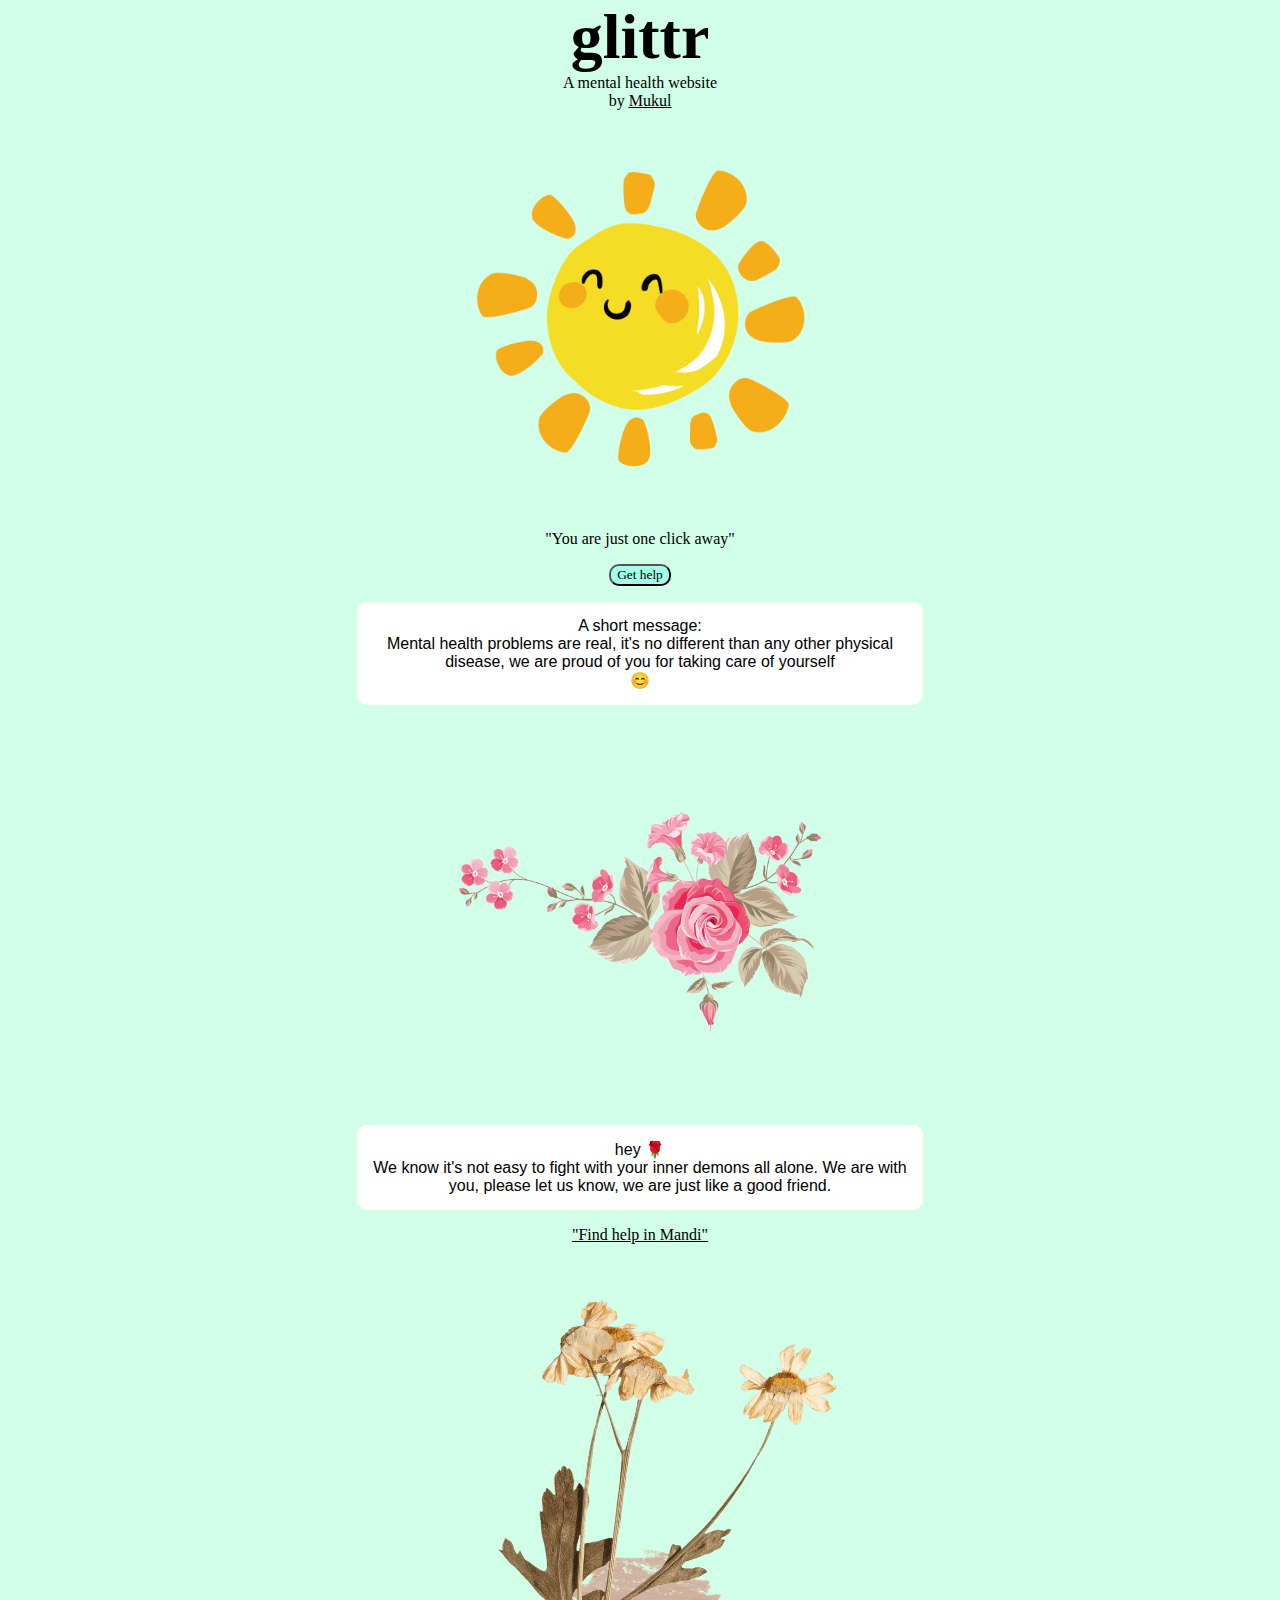
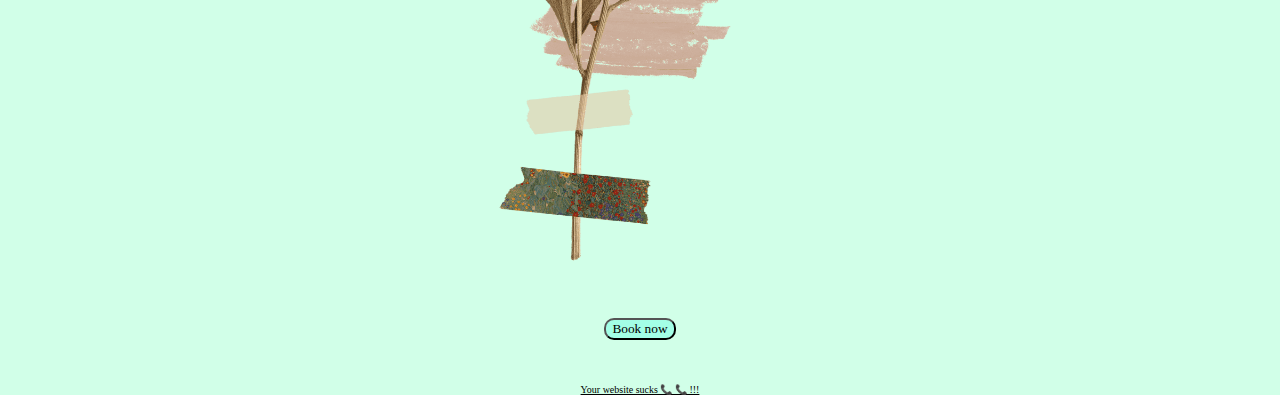
<file: index.html>
<!DOCTYPE html>
<html lang="en">
  <head>
    <meta charset="UTF-8" />
    <meta http-equiv="X-UA-Compatible" content="IE=edge" />
    <meta name="viewport" content="width=device-width, initial-scale=1.0" />
    <title>Glittr</title>
    <link rel="stylesheet" href="style.css">
    <link rel="icon" type="image/x-icon" href="images/size.png">
    <link rel="icon" sizes="48x48" href="images/favicon.ico">
    
  </head>
  <body>
    <a class="king" href="index.html"><h1 id="brand">glittr</h1></a>
    
    <p id="tit">
      A mental health website <br />
      by  <a style="color: black;" href="https://mukulx1.github.io/Profile/"><u>Mukul</u></a>
      
    </p>
    
    <img id="sub" src="images/sub.png" alt="" />
    <p id="tag">"You are just one click away"</p>
      <a href="forms.html"><button width="30%">Get help</button></a>
    <main>
      <div class="diva">
        <p id="message">
          A short message:<br />
          Mental health problems are real, it's no different than any other physical disease, we are proud of you for taking care of yourself
          <br>😊 </p>
      </div>
      <img id="sub" src="images/flower.png" alt="" />

      <div class="diva" class="fax">
        <p id="message">
          hey 🌹 <br />
          We know it's not easy to fight with your inner demons all alone. We are with you, please let us know, we are just like a good friend. 
       
        </p>
      </div>
      

      <p><u>"Find help in Mandi"</u></p>
    </main>
    <img width="50%" src="images/BACK.png" alt="" />

    <h1 style="margin-top: 0cm;">
      <a href="forms.html"><button width="30%">Book now</button></a>
    </h1>
    <a class="helper" href="tel:+917876120415">Your website sucks 📞 📞 !!!</a>
    
  </body>
  
</html>
</file>
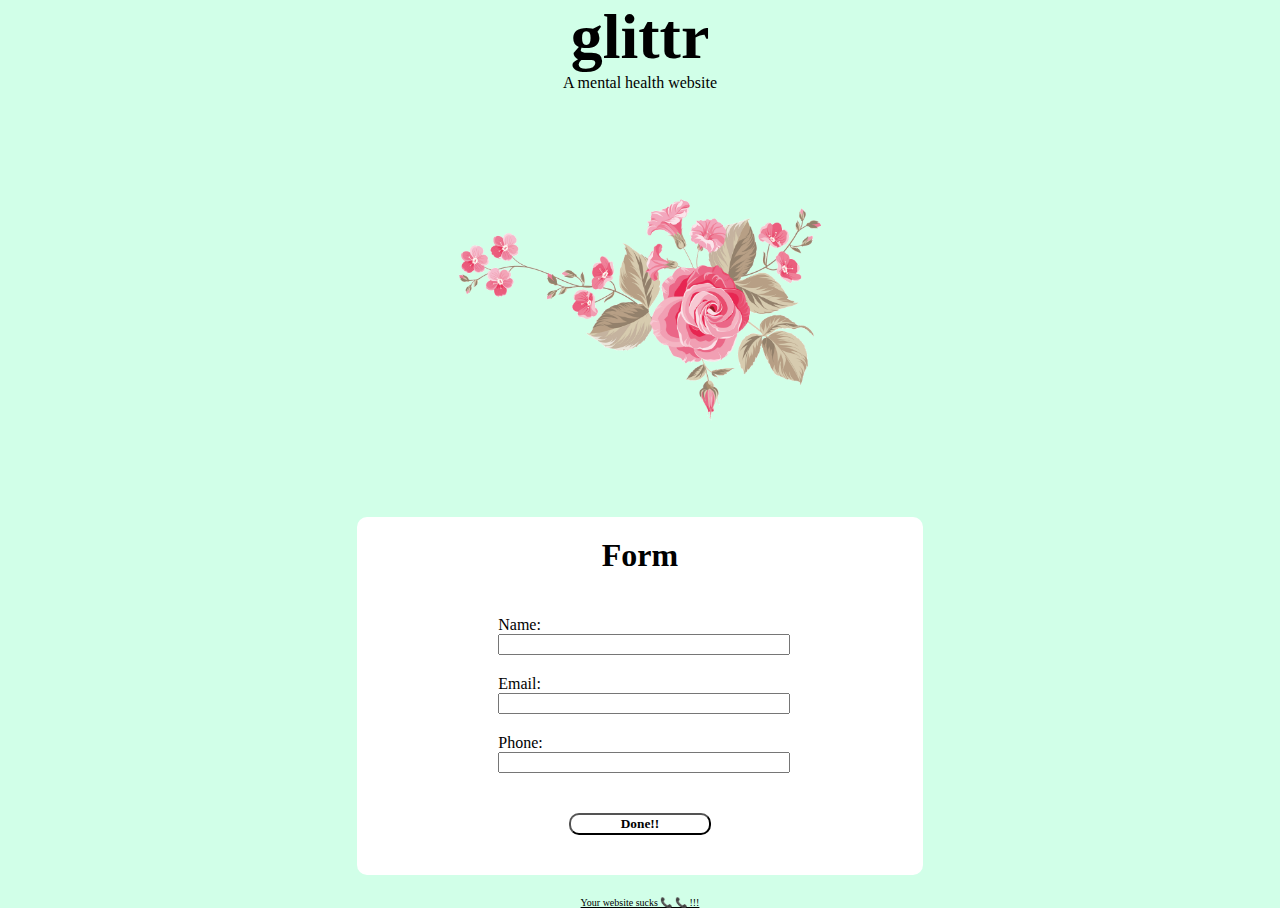
<file: forms.html>
<!DOCTYPE html>
<html lang="en">
  <head>
    <meta charset="UTF-8" />
    <meta http-equiv="X-UA-Compatible" content="IE=edge" />
    <meta name="viewport" content="width=device-width, initial-scale=1.0" />
    <title>glittr : Forms</title>
    <link rel="stylesheet" href="style.css" />
    <link rel="icon" type="image/x-icon" href="images/size.png">
  </head>
  <body>
    <a class="king" href="index.html"><h1 id="brand">glittr</h1></a>
    <p id="tit">
      A mental health website 
    </p>
    <img id="sub" src="images/flower.png" alt="" />

    <div id="astro" class="diva">
      <h1 id="hehe">Form</h1>
      <form action="" method="post" name="haha">
        <div id="mybox">
        <label for="name">Name: </label>
          <input  type="text" name="Name" id="name" required>
        <label for="email">Email:</label>
           <input  type="email" name="Email" id="email">
        <label for="phone">Phone:</label>
           <input  type="tel" name="Phone" id="phone" required>
        
        <input class="haha" type="submit" value="Done!!">
      </div>
      </form>
    </div>
   
    <a id="max" class="helper" href="tel:+917876120415">Your website sucks 📞 📞 !!!</a>

    
  </body>
  <script>
    const scriptURL = 'https://script.google.com/macros/s/AKfycbyMGDmM25sn4acUPAe1Koig-eQnjZNc9ryMSXHZ6aa1P5SlDunfke2PoWtFJpK1AEn5pg/exec'
    const form = document.forms['haha']
    form.addEventListener('submit', e => {
    e.preventDefault()
    fetch(scriptURL, { method: 'POST', body: new FormData(form)})
     .then(() => {  window.location.replace("thanks.html"); })
    .catch(error => console.error('Error!', error.message))
    })
    </script>  
</html>
</file>
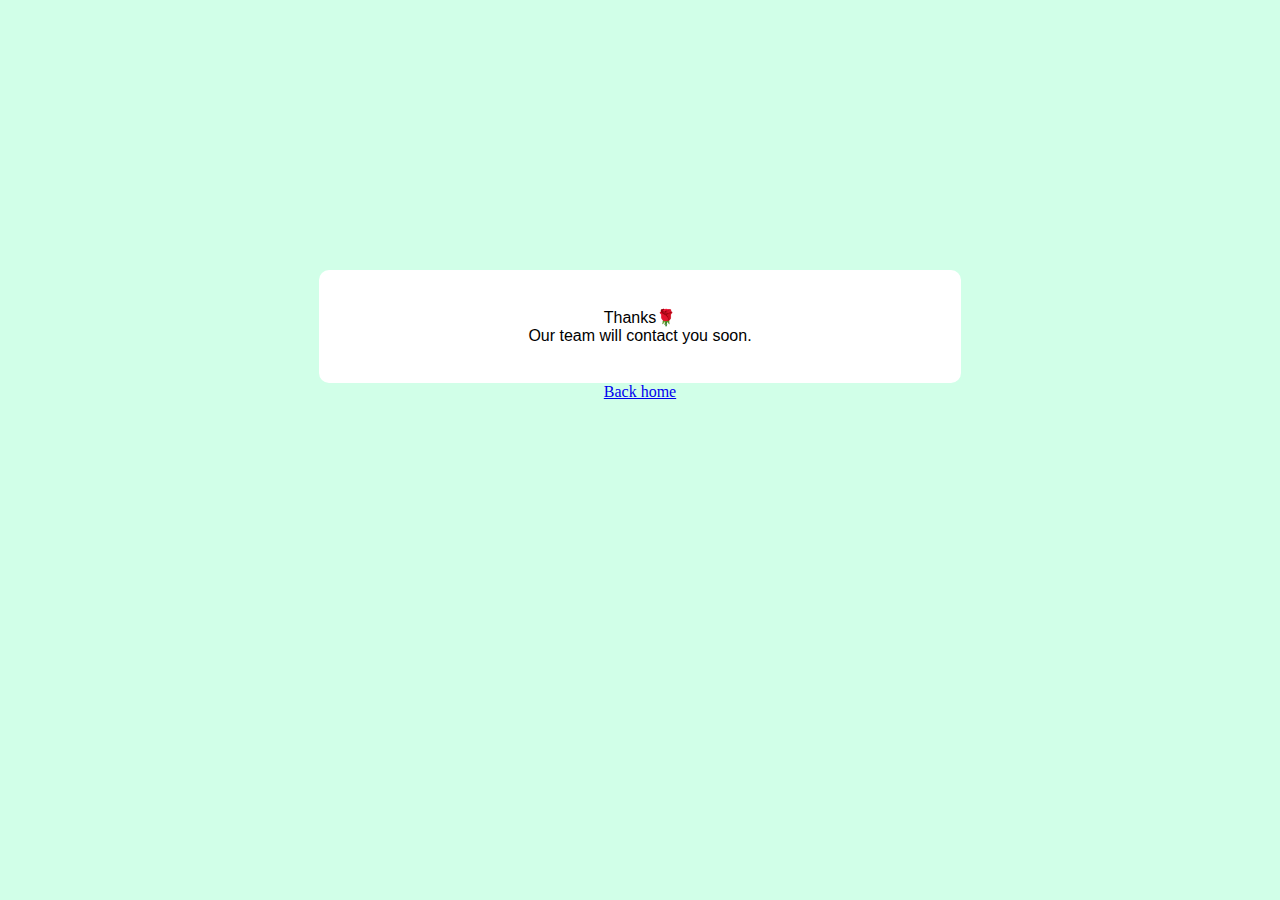
<file: thanks.html>
<!DOCTYPE html>
<html lang="en">
  <head>
    <meta charset="UTF-8" />
    <meta http-equiv="X-UA-Compatible" content="IE=edge" />
    <meta name="viewport" content="width=device-width, initial-scale=1.0" />
    <title>Glittr</title>
    <link rel="stylesheet" href="style.css">
    <link rel="icon" type="image/x-icon" href="images/size.png">
    
  </head>
  <body>
    
     

      <div class="jobhi">

        <p style="width: 70%; padding: 38px;" id="message" class="diva ">
         Thanks🌹 <br />
         Our team will contact you soon.
       
        </p>
        <a href="index.html">Back home</a>
      </div>
      
  </body>
</html>
</file>
<file: style.css>
body{
    margin: 0em;
    padding: 0em;
    background-color: #d1ffe8;
    font-family: 'Cedarville Cursive', cursive;
    text-align: center;
    
}
#sub{
    width: 30%;
}
#message{
    padding: 15px;
    font-family: Arial, Helvetica, sans-serif;
}
#brand{
    font-size: 4em;
    margin-bottom: 0em;
    margin-top: 0em;
}
#tit{
    margin-top: 0cm;
}
.diva{
    width: 90%;
    background-color: white;
    margin: auto;
    border-radius: 10px; 
    max-width: 15cm;
}

button{
    font-family: 'Cedarville Cursive', cursive;
    background-color: #a3ffe6 ;
    border-radius: 10px;
}

#hehe{
    padding-top: 20px;
}

.nave{
    background-color: white;
 }
.nave a{
    margin: 0.5cm;
    text-decoration: none; 
}

.nave a.active{
    color: greenyellow;
}
#astro{
    width: 80%;
}
.haha{
    font-family: 'Cedarville Cursive', cursive;
    background-color: white ;
    border-radius: 10px;
    margin: 14px;
    font-weight: bold;
    width: 50%;
    margin: 40px auto;
}
.king{
    text-decoration: none;
    color: black;
}
form{
    width: 50%;
    margin: auto;
}
input{
    width: 100%;
   margin: auto;
}
#mybox{
    display: flex;
    flex-direction: column;
}
label{
    display:  flex;
    padding: 20px 0 0 0;
    width: 40%;
    text-align: right;
}





.helper{  
    position: relative;
    bottom: -17px;
    color: black;
    font-size: 10px;
}
.jobhi{
    position: absolute;
    width: 100%;
    top:30%;
}
</file>
